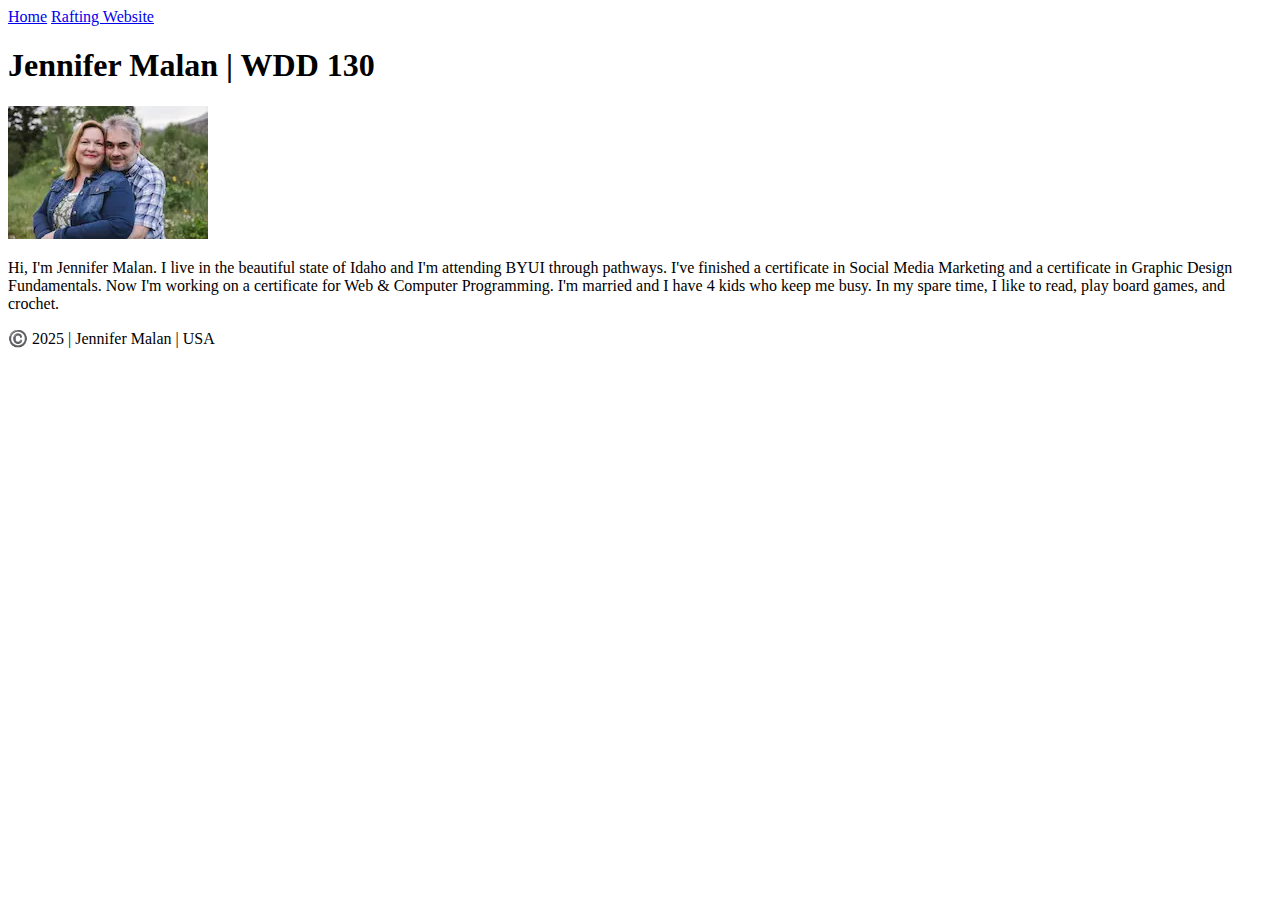
<file: index.html>
<!DOCTYPE html>
<html lang="en-US">

<head>
    <meta charset="utf-8">
    <meta name="viewport" content="width=device-width,intitial-scale=1.0">
    <title>Jennifer Malan | WDD 130</title>

</head>

<body>
    <header>
        <nav><a href="#">Home</a>
            <a href="wwr/">Rafting Website</a>
        </nav>
    </header>
    <main>
        <h1>Jennifer Malan | WDD 130</h1>
        <img src="images/profile.webp" alt="Jennifer Malan" width="200">
            <p>Hi, I'm Jennifer Malan. I live in the beautiful state of Idaho and I'm attending BYUI through pathways.
                I've finished a certificate in Social Media Marketing and a certificate in Graphic Design Fundamentals.
                Now I'm working on a certificate for Web & Computer Programming. I'm married and I have 4 kids who keep
                me busy. In my spare time, I like to read, play board games, and crochet.

            </p>



    </main>
    <footer>
        <p>©️ 2025 | Jennifer Malan | USA
        </p>

    </footer>

</body>

</html>
</file>
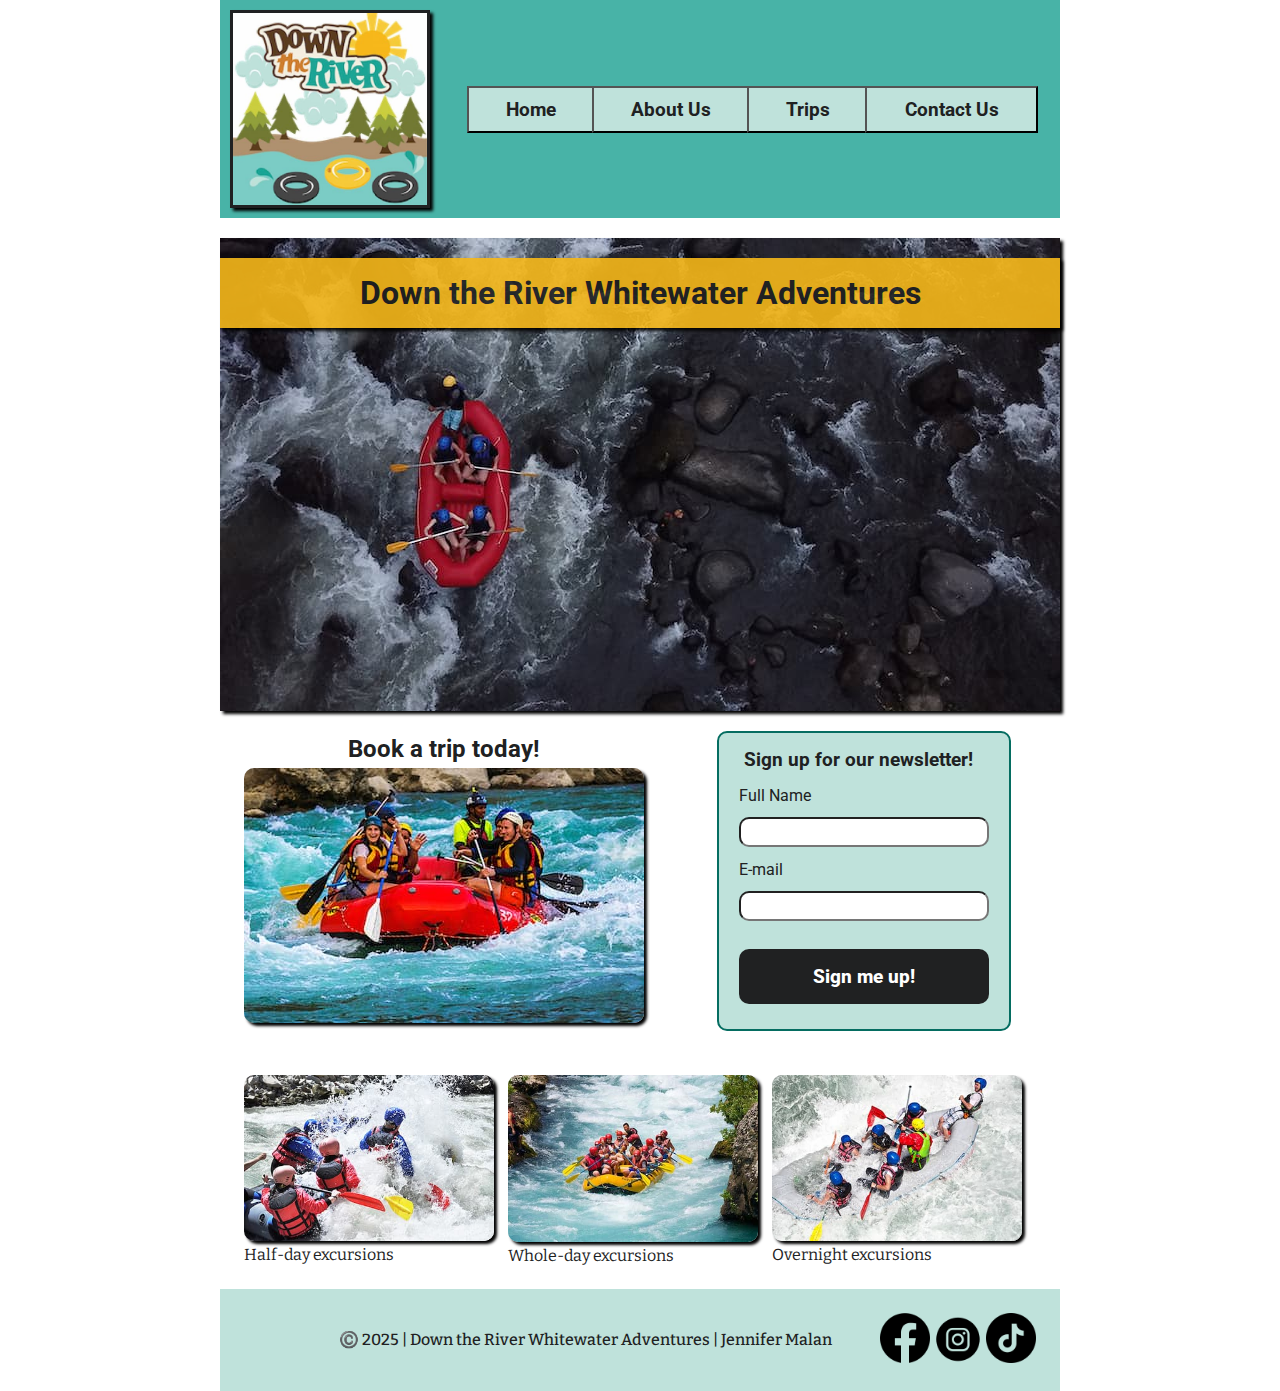
<file: wwr/index.html>
<!DOCTYPE html>
<html lang="en-US">

<head>
    <meta charset="UTF-8">
    <meta name="viewport" content="width=device-width, initial-scale=1.0">
    <meta name="description" content="The main page of our whitewater rafting company">
    <meta name="author" content="Jennifer Malan">
    <title>Index--Down the River Whitewater Rafting Company</title>
    <link rel="stylesheet" href="styles/rafting.css">
    <link rel="preconnect" href="https://fonts.googleapis.com">
    <link rel="preconnect" href="https://fonts.gstatic.com" crossorigin>
    <link
        href="https://fonts.googleapis.com/css2?family=Bitter:ital,wght@0,100..900;1,100..900&family=Roboto:ital,wght@0,100..900;1,100..900&display=swap"
        rel="stylesheet">
</head>

<body>
    <header>
        <img src="images/logo.jpg" alt="rafting company logo">
        <nav>
            <ul class="navigation">
                <li><a href="index.html">Home</a></li>
                <li><a href="about.html">About Us</a></li>
                <li><a href="trips.html">Trips</a></li>
                <li><a href="contact.html">Contact Us</a></li>
            </ul>
        </nav>
    </header>
    <main>
        <div class="hero">
            <h1>Down the River Whitewater Adventures</h1>
            <img src="images/indexhero.jpg" alt="Arial view of a raft">
        </div>
        <div class="cta">
             <section>
                <h2><a href="trips.html">Book a trip today!</a></h2>
                <a href="trips.html"><img src="images/indexcta.jpg" alt="rafters in a raft"></a>
            </section>
        <form>
            <fieldset class="newsletter">
                <legend>Sign up for our newsletter!
                 </legend>   
                 <label for="fullname">Full Name</label>
                 <input type="text" id="fullname" name="fullname">
                 <label for="email">E-mail</label>
                 <input type="email" id="email" name="email">
                 <button>Sign me up!</button>
            </fieldset>
            </form>
        </div>
        <section class="tripselection">
            <figure><img src="images/index1.jpg" alt="whitewater rafters"><figcaption>Half-day excursions</figcaption></figure> 
            <figure><img src="images/index2.jpg" alt="people floating downriver"><figcaption>Whole-day excursions</figcaption></figure> 
            <figure><img src="images/index3.jpg" alt="extreme whitewater rafters"><figcaption>Overnight excursions</figcaption></figure> 
        </section>
            
           
           

       
    </main>
    <footer>
        <p>©️ 2025 | Down the River Whitewater Adventures | Jennifer Malan </p>
        <nav class="socialmedia">
            <a href="https://facebook.com">
                <img src="images/facebook.webp" alt="Facebook">
            </a>
            <a href="https://instagram.com">
                <img src="images/instagram.webp" alt="Instagram">
            </a>
            <a href="https://tiktok.com">
                <img src="images/tiktok.webp" alt="TikTok">
            </a>
        </nav>
    </footer>
</body>

</html>
</file>
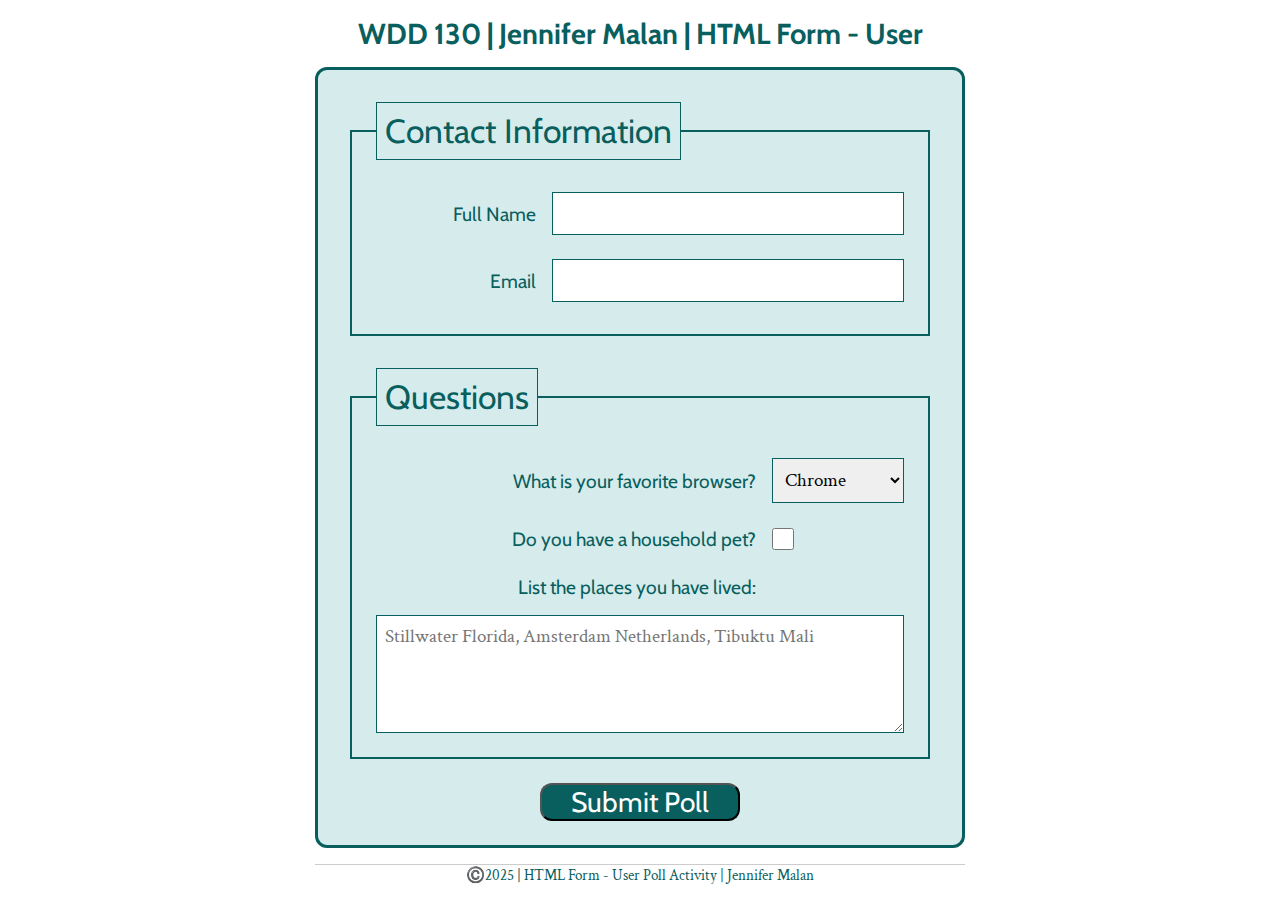
<file: week05/poll_form.html>
<!DOCTYPE html>
<html lang="en-us">

<head>
    <meta charset="UTF-8">
    <meta name="viewport" content="width=device-width, initial-scale=1.0">
    <title>WDD 130 | HTML Form - User Poll</title>
    <link rel="stylesheet" href="styles/poll_form.css">
    <link rel="preconnect" href="https://fonts.googleapis.com">
<link rel="preconnect" href="https://fonts.gstatic.com" crossorigin>
<link href="https://fonts.googleapis.com/css2?family=Cabin:ital,wght@0,400..700;1,400..700&family=Crimson+Text:ital,wght@0,400;0,600;0,700;1,400;1,600;1,700&display=swap" rel="stylesheet">
</head>

<body>
    <header>
        <h1>WDD 130 | Jennifer Malan | HTML Form - User</h1>
    </header>
    <main>
        <form>
            <fieldset>
                <legend>Contact Information</legend>
                <!--form elements will go here-->
                <div class="form-item column2">
                    <label for="fullname">Full Name</label>
                    <input type="text" id="fullname" name="fullname">
                </div>
                <div class="form-item column2">
                    <label for="useremail">Email</label>
                    <input type="email" id="useremail" name="useremail">
                </div>
            </fieldset>
            <fieldset>
                <legend>Questions</legend>
                <!--form elements will go here-->
                <div class="form-item column1">
                    <label for="browser">What is your favorite browser?</label>
                    <select id="browser" name="browser">
                        <option value="chrome">Chrome</option>
                        <option value="firefox">Firefox</option>
                        <option value="Safari">Safari</option>
                        <option value="Edge">Edge</option>
                        <option value="other">Other</option>
                    </select>
                </div>
                <div class="form-item column1">
                    <label for="pet">Do you have a household pet?</label>
                    <input type="checkbox" id="pet" name="pet">
                </div> 
                <div class="form-item row3">        
                    <label for="feedback">List the places you have lived:</label>
                </div>   
                    <textarea name="feedback" id="feedback" rows="4"
                    placeholder="Stillwater Florida, Amsterdam Netherlands, Tibuktu Mali"></textarea>
                </fieldset>
            <button type="submit">Submit Poll</button>
        </form>
    </main>
    <footer>©️2025 | HTML Form - User Poll Activity | Jennifer Malan
    </footer>
</body>

</html>
</file>
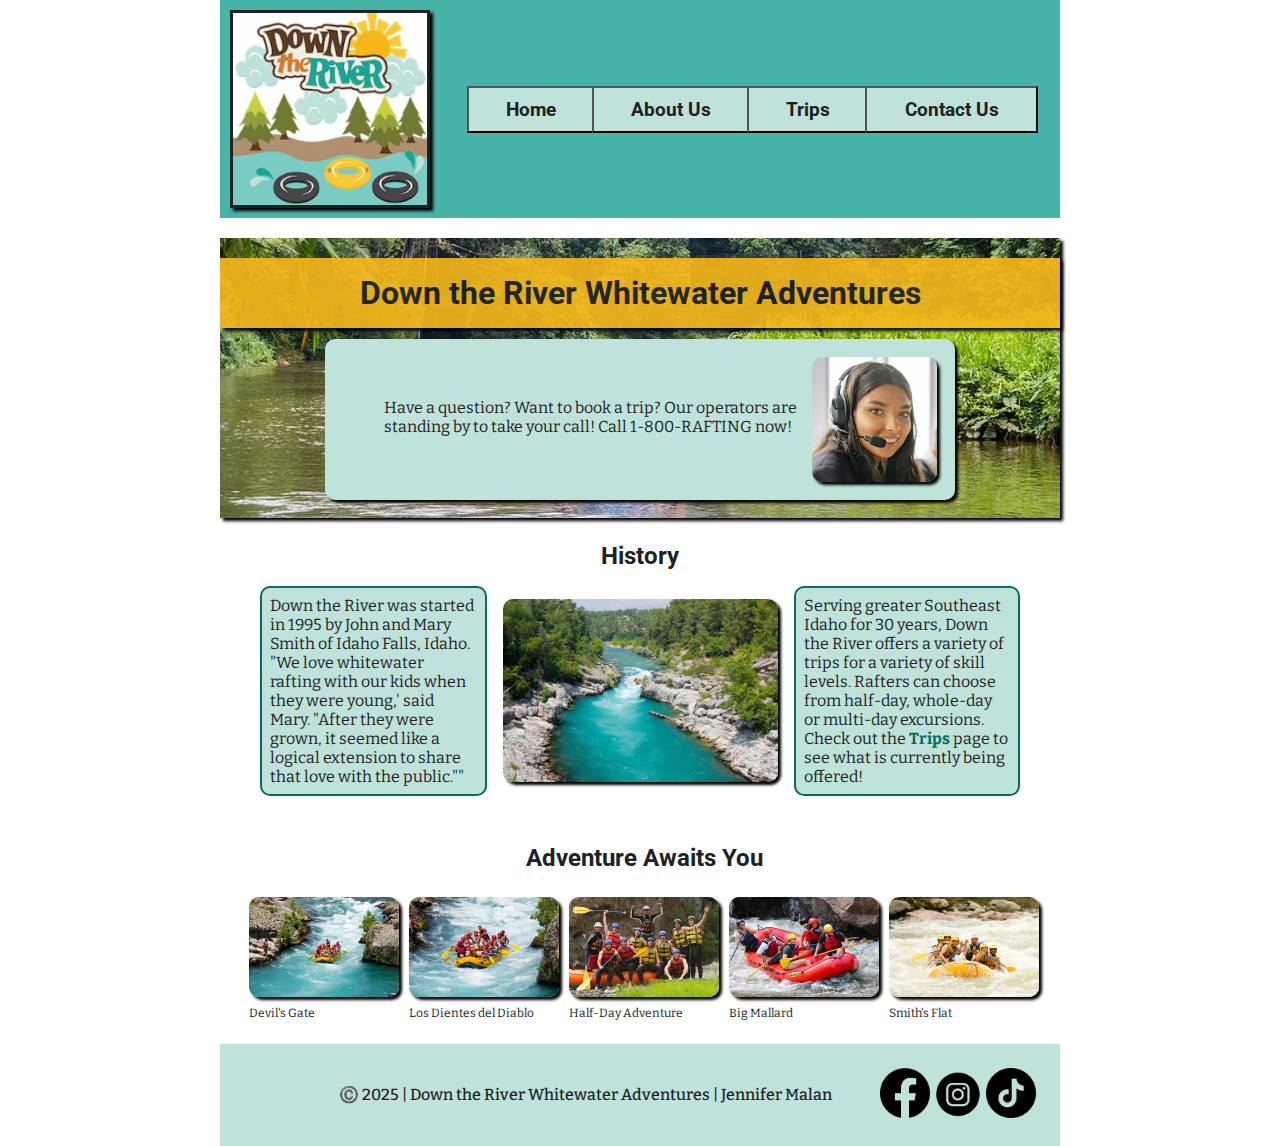
<file: wwr/about.html>
<!DOCTYPE html>
<html lang="en-US">

<head>
    <meta charset="UTF-8">
    <meta name="viewport" content="width=device-width, initial-scale=1.0">
    <meta name="description" content="A page that tells about our whitewater rafting company">
    <meta name="author" content="Jennifer Malan">
    <title>About Us--Down the River Rafting Company</title>
    <link rel="stylesheet" href="styles/rafting.css">
    <link rel="preconnect" href="https://fonts.googleapis.com">
    <link rel="preconnect" href="https://fonts.gstatic.com" crossorigin>
    <link
        href="https://fonts.googleapis.com/css2?family=Bitter:ital,wght@0,100..900;1,100..900&family=Roboto:ital,wght@0,100..900;1,100..900&display=swap"
        rel="stylesheet">
</head>

<body>
    <header>
        <img src="images/logo.jpg" alt="rafting company logo">
        <nav>
            <ul class="navigation">
                <li><a href="index.html">Home</a></li>
                <li><a href="about.html">About Us</a></li>
                <li><a href="trips.html">Trips</a></li>
                <li><a href="contact.html">Contact Us</a></li>
            </ul>
        </nav>
    </header>
    <main>
        <div class="hero">
            <img src="images/rafting14_1024.jpg" alt="whitewater rafting">
            <h1>Down the River Whitewater Adventures</h1>
            <article>
                <img src="images/happy_employee.jpg" alt="happy employee">
                <p> Have a question? Want to book a trip? Our operators are standing by to take your call! Call 1-800-RAFTING now!
                </p>
            </article>
        </div>
        <section class="history">
            <h2>History</h2>
            <p>Down the River was started in 1995 by John and Mary Smith of Idaho Falls, Idaho. "We love whitewater rafting with our kids when they were young,' said Mary. "After they were grown, it seemed like a logical extension to share that love with the public."" </p>
            <img src="images/rafting1.jpg" alt="river in a forest">
            <p>Serving greater Southeast Idaho for 30 years, Down the River offers a variety of trips for a variety of skill levels. Rafters can choose from half-day, whole-day or multi-day excursions. Check out the <a href="trips.html">Trips</a> page to see what is currently being offered! </p>
        </section>
        <section class="gallery">
            <h2>Adventure Awaits You</h2>
            
            <figure><img src="images/rafting2.jpg" alt="rafters in a raft"><figcaption>Devil's Gate</figcaption></figure>
            <figure><img src="images/rafting3.jpg" alt="rafters in a raft"><figcaption>Los Dientes del Diablo</figcaption></figure>
            <figure><img src="images/rafting4.jpg" alt="rafters in a raft"><figcaption>Half-Day Adventure</figcaption></figure>
            <figure><img src="images/rafting5.jpg" alt="rafters in a raft"><figcaption>Big Mallard</figcaption></figure>
            <figure><img src="images/rafting6.jpg" alt="rafters in a raft"><figcaption>Smith's Flat</figcaption></figure>
        </section>
    </main>
    <footer>
        <p>©️ 2025 | Down the River Whitewater Adventures | Jennifer Malan </p>
        <nav class="socialmedia">
            <a href="https://facebook.com">
                <img src="images/facebook.webp" alt="Facebook">
            </a>
            <a href="https://instagram.com">
                <img src="images/instagram.webp" alt="Instagram">
            </a>
            <a href="https://tiktok.com">
                <img src="images/tiktok.webp" alt="TikTok">
            </a>
        </nav>
    </footer>
</body>

</html>
</file>
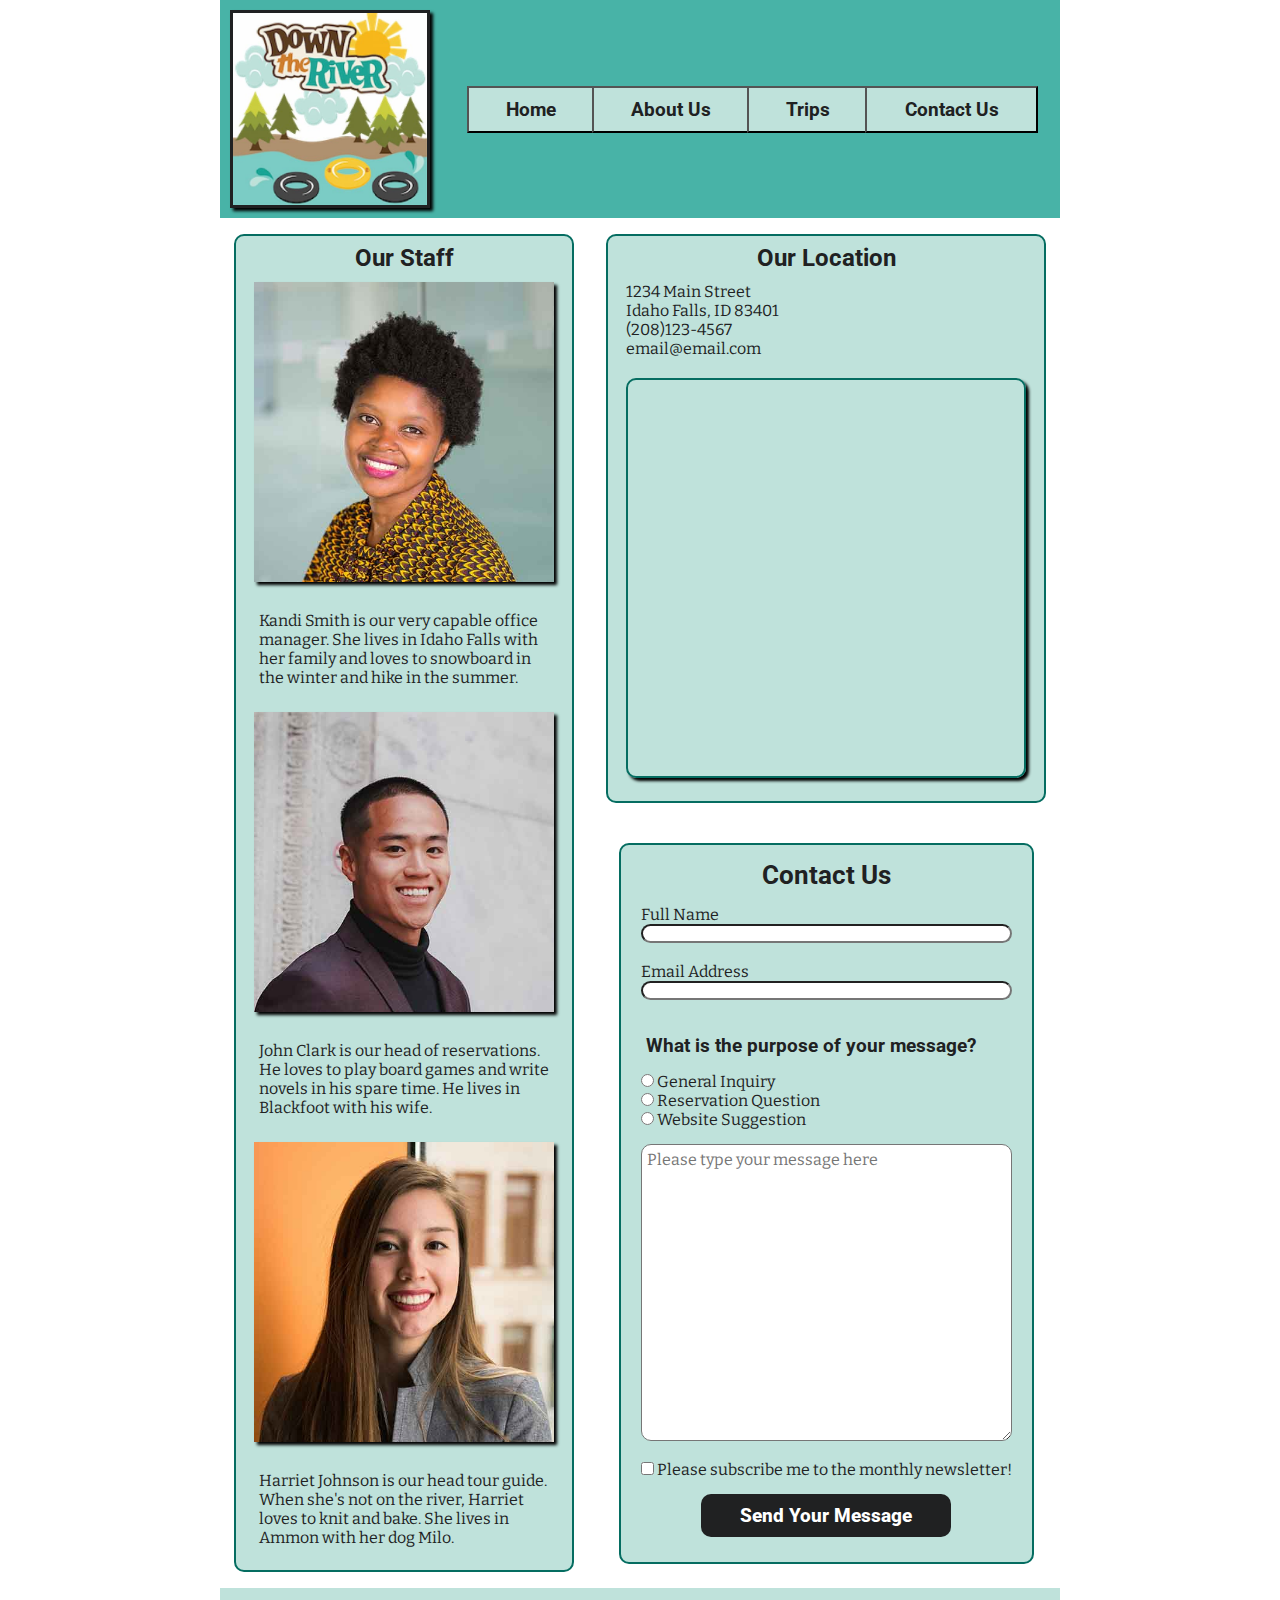
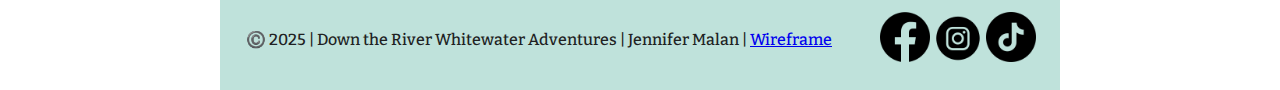
<file: wwr/contact.html>
<!DOCTYPE html>
<html lang="en-US">

<head>
    <meta charset="UTF-8">
    <meta name="viewport" content="width=device-width, initial-scale=1.0">
    <meta name="description" content="A page that allows the user to contact us about our whitewater rafting company">
    <meta name="author" content="Jennifer Malan">
    <title>Contact Us--Down the River Rafting Company</title>
    <link rel="stylesheet" href="styles/rafting.css">
    <link rel="preconnect" href="https://fonts.googleapis.com">
    <link rel="preconnect" href="https://fonts.gstatic.com" crossorigin>
    <link
        href="https://fonts.googleapis.com/css2?family=Bitter:ital,wght@0,100..900;1,100..900&family=Roboto:ital,wght@0,100..900;1,100..900&display=swap"
        rel="stylesheet">
</head>

<body>
    <header>
        <img src="images/logo.jpg" alt="rafting company logo">
        <nav>
            <ul class="navigation">
                <li><a href="index.html">Home</a></li>
                <li><a href="about.html">About Us</a></li>
                <li><a href="trips.html">Trips</a></li>
                <li><a href="contact.html">Contact Us</a></li>
            </ul>
        </nav>
    </header>
    <main class="aboutpage">
        <!-- <div  class="aboutpage"> -->
        <section class="staffbios">
            <h2>Our Staff</h2>
            <figure><img src="images/employee1.jpg" alt="Julia Smith">
                <figcaption>Kandi Smith is our very capable office manager. She lives in Idaho Falls with her family and
                    loves to snowboard in the winter and hike in the summer.</figcaption>
            </figure>
            <figure><img src="images/employee2.jpg" alt="Julia Smith">
                <figcaption>John Clark is our head of reservations. He loves to play board games and write novels in his
                    spare time. He lives in Blackfoot with his wife. </figcaption>
            </figure>
            <figure><img src="images/employee3.jpg" alt="Julia Smith">
                <figcaption>Harriet Johnson is our head tour guide. When she's not on the river, Harriet loves to knit
                    and bake. She lives in Ammon with her dog Milo.</figcaption>
            </figure>

        </section>
        <section class="location">
            <h2>Our Location</h2>
            <address>1234 Main Street<br>Idaho Falls, ID 83401<br>(208)123-4567<br>email@email.com</address>
            <iframe
                src="https://www.google.com/maps/embed?pb=!1m18!1m12!1m3!1d92618.68897390427!2d-112.11872343858929!3d43.495366841365296!2m3!1f0!2f0!3f0!3m2!1i1024!2i768!4f13.1!3m3!1m2!1s0x5354594e739512b5%3A0x2311c9fc094c49c9!2sIdaho%20Falls%2C%20ID!5e0!3m2!1sen!2sus!4v1749058357774!5m2!1sen!2sus"
                width="400" height="400" allowfullscreen="" loading="lazy" referrerpolicy="no-referrer-when-downgrade">
            </iframe>
        </section>
        <section class="contactform">
            <form>
                <fieldset>
                    <legend class="contactus">Contact Us</legend>
                    <!-- <div class="contactus"> -->
                    <label for="fullname">Full Name</label>
                    <input type="text" id="fullname" name="fullname"><br>
                    <!-- </div> -->
                    <label for="useremail">Email Address</label>
                    <input type="email" id="useremail" name="useremail"><br>
                </fieldset>
                <fieldset>
                    <legend class="msgpurpose">What is the purpose of your message?</legend>
                    <div class="radio">
                        <input type="radio" id="purpose" name="purpose">
                        <label>General Inquiry</label><br>
                        <input type="radio" id="resquestion" name="purpose">
                        <label for="resquestion">Reservation Question</label><br>
                        <input type="radio" id="sitesuggestion" name="purpose">
                        <label for="sitesuggestion">Website Suggestion</label><br>
                    </div>
                    <textarea name="message" id="message" rows="15"
                        placeholder="Please type your message here"></textarea><br>
                    <div>
                        <input type="checkbox" id="newsletter" name="newsletter">
                        <label for="newsletter">Please subscribe me to the monthly newsletter!</label>
                    </div>
                    <button type="submit">Send Your Message</button>
                </fieldset>
            </form>
        </section>
        <!-- </div> -->
    </main>
    <footer>
        <p>©️ 2025 | Down the River Whitewater Adventures | Jennifer Malan | <a href="wireframe.html">Wireframe</a></p>
        <nav class="socialmedia">
            <a href="https://facebook.com">
                <img src="images/facebook.webp" alt="Facebook">
            </a>
            <a href="https://instagram.com">
                <img src="images/instagram.webp" alt="Instagram">
            </a>
            <a href="https://tiktok.com">
                <img src="images/tiktok.webp" alt="TikTok">
            </a>
        </nav>
    </footer>
</body>

</html>
</file>
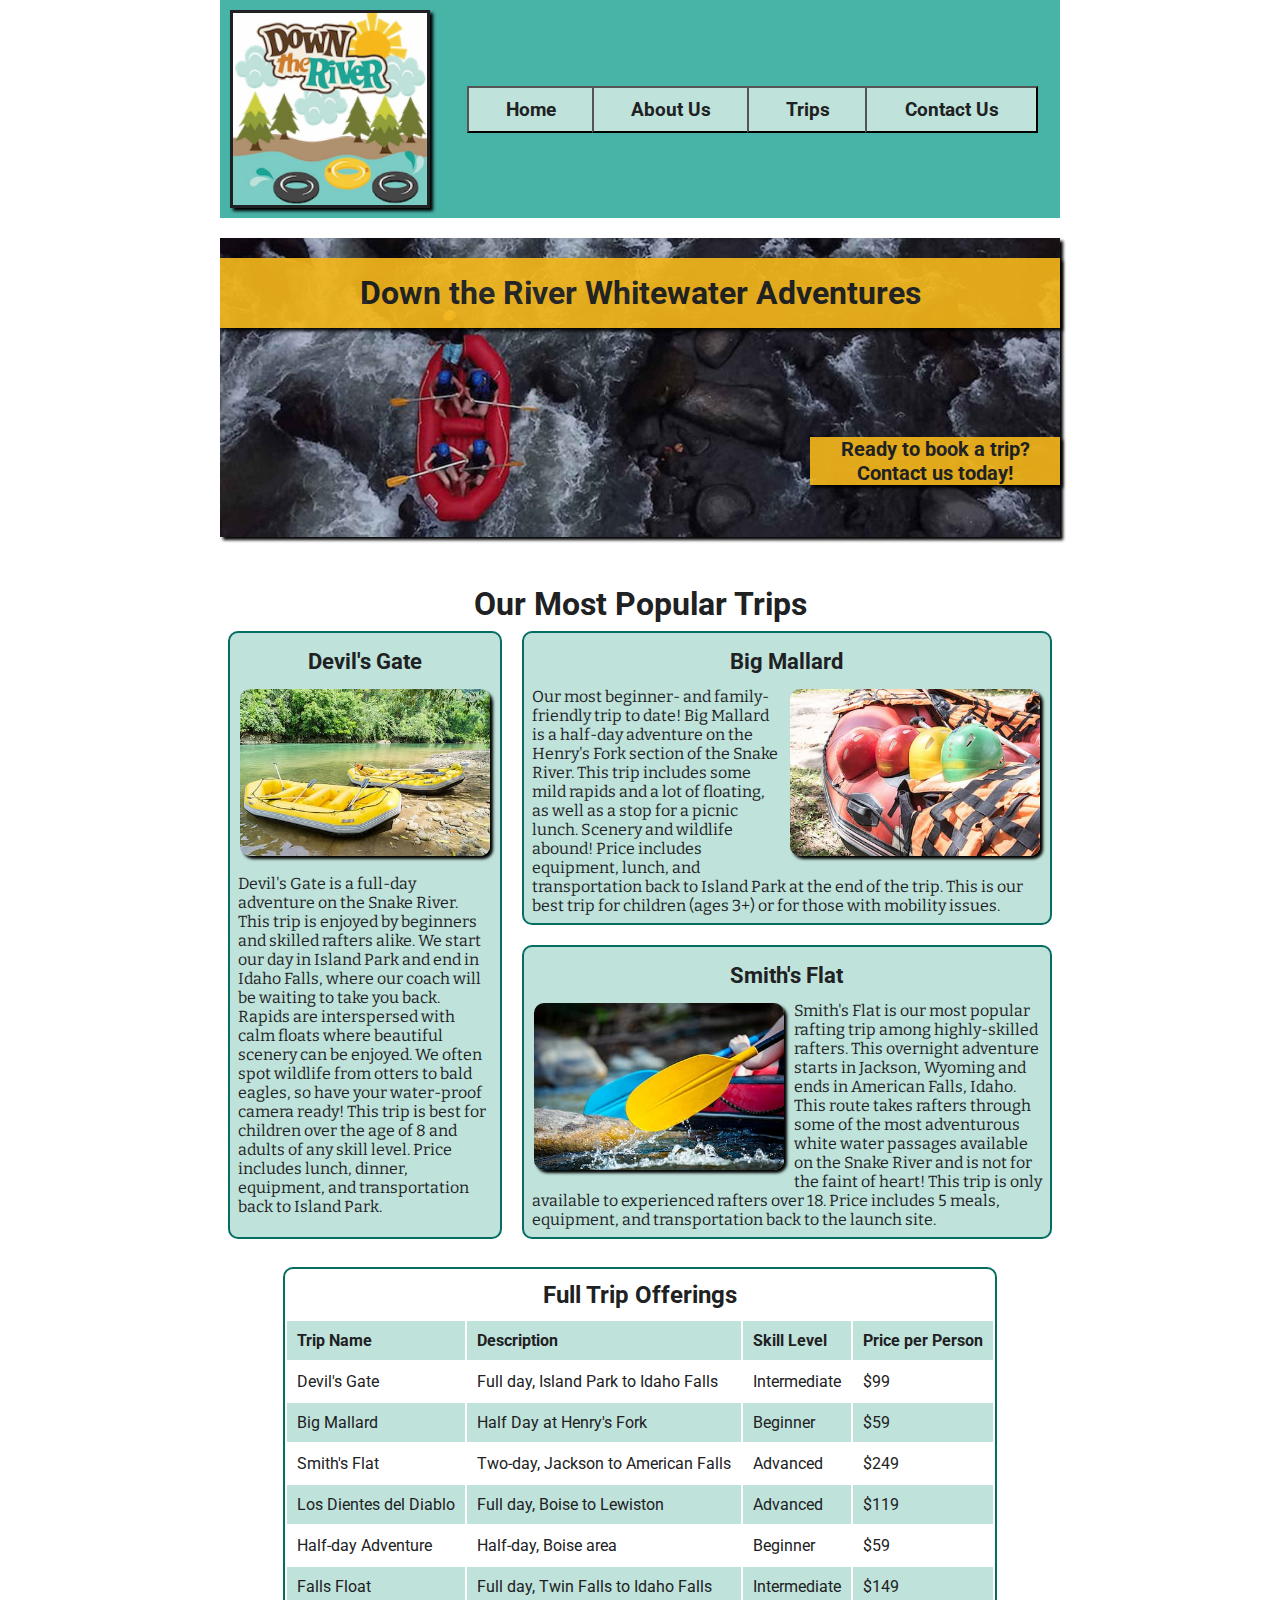
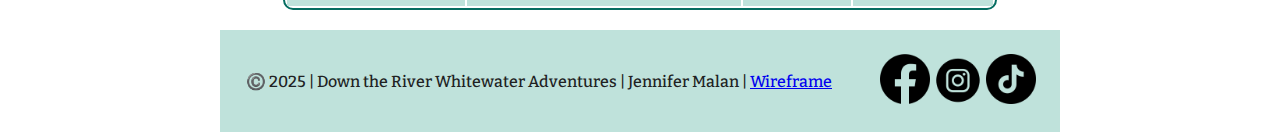
<file: wwr/trips.html>
<!DOCTYPE html>
<html lang="en-US">

<head>
    <meta charset="UTF-8">
    <meta name="viewport" content="width=device-width, initial-scale=1.0">
    <meta name="description" content="The trips page of our whitewater rafting company">
    <meta name="author" content="Jennifer Malan">
    <title>Trips--Down the River Whitewater Adventures</title>
    <link rel="stylesheet" href="styles/rafting.css">
    <link rel="preconnect" href="https://fonts.googleapis.com">
    <link rel="preconnect" href="https://fonts.gstatic.com" crossorigin>
    <link
        href="https://fonts.googleapis.com/css2?family=Bitter:ital,wght@0,100..900;1,100..900&family=Roboto:ital,wght@0,100..900;1,100..900&display=swap"
        rel="stylesheet">
</head>

<body>
    <header>
        <img src="images/logo.jpg" alt="rafting company logo">
        <nav>
            <ul class="navigation">
                <li><a href="index.html">Home</a></li>
                <li><a href="about.html">About Us</a></li>
                <li><a href="trips.html">Trips</a></li>
                <li><a href="contact.html">Contact Us</a></li>
            </ul>
        </nav>
    </header>
    <main>
        <div class="hero">
            <img src="images/triphero.jpg" alt="Whitewater rafters">
            <h1>Down the River Whitewater Adventures</h1>
            <div class="tripsart"><a href="contact.html">Ready to book a trip?<br>Contact us today!</a></div> 
        </div>
    
        <h2 class="tripsh2">Our Most Popular Trips</h2>

       <section class="poptrips">
        
            
           <div class="leftbox">
            <h3>Devil's Gate</h3>
            <img src="images/trips1.jpg" alt="empty rafts" class="tripsimage1">
            <p >Devil's Gate is a full-day adventure on the Snake River. This trip is enjoyed by beginners and skilled rafters alike. We start our day in Island Park and end in Idaho Falls, where our coach will be waiting to take you back. Rapids are interspersed with calm floats where beautiful scenery can be enjoyed. We often spot wildlife from otters to bald eagles, so have your water-proof camera ready! This trip is best for children over the age of 8 and adults of any skill level. Price includes lunch, dinner, equipment, and transportation back to Island Park.</p>
            </div>
            <div class="rightbox1">
            <h3>Big Mallard</h3>
            <img src="images/trips2.jpg" alt="helmets on an empty raft" class="tripsimage2">
            <p>Our most beginner- and family-friendly trip to date! Big Mallard is a half-day adventure on the Henry's Fork section of the Snake River. This trip includes some mild rapids and a lot of floating, as well as a stop for a picnic lunch. Scenery and wildlife abound! Price includes equipment, lunch, and transportation back to Island Park at the end of the trip. This is our best trip for children (ages 3+) or for those with mobility issues.</p>
            </div>
           <div class="rightbox2">
            <h3>Smith's Flat</h3>
            <img src="images/trips3.jpg" alt="paddles" class="tripsimage3">
            <p>Smith's Flat is our most popular rafting trip among highly-skilled rafters. This overnight adventure starts in Jackson, Wyoming and ends in American Falls, Idaho. This route takes rafters through some of the most adventurous white water passages available on the Snake River and is not for the faint of heart! This trip is only available to experienced rafters over 18. Price includes 5 meals, equipment, and transportation back to the launch site.</p>
        </div>
        </section>

    
        <table class="tripstable">
            <tr>
             <th colspan="4" class="tableheader">Full Trip Offerings</th>
             </tr>
            <tr>
                <th>Trip Name</th>
                <th>Description</th>
                <th>Skill Level</th>
                <th>Price per Person</th>
            </tr>
            <tr>
                <td>Devil's Gate</td>
                <td>Full day, Island Park to Idaho Falls </td>
                <td>Intermediate</td>
                <td>$99</td>
            </tr>
            <tr>
                <td>Big Mallard</td>
                <td>Half Day at Henry's Fork </td>
                <td>Beginner</td>
                <td>$59</td>
            </tr>
            <tr>
                <td>Smith's Flat</td>
                <td>Two-day, Jackson to American Falls </td>
                <td>Advanced</td>
                <td>$249</td>
            </tr>
            <tr>
                <td>Los Dientes del Diablo</td>
                <td>Full day, Boise to Lewiston </td>
                <td>Advanced</td>
                <td>$119</td>
            </tr>
            <tr>
                <td>Half-day Adventure</td>
                <td>Half-day, Boise area</td>
                <td>Beginner</td>
                <td>$59</td>
            </tr>
            <tr>
                <td>Falls Float</td>
                <td>Full day, Twin Falls to Idaho Falls </td>
                <td>Intermediate</td>
                <td>$149</td>
            </tr>
            
           
        </table>

    </main>
    <footer>
        <p>©️ 2025 | Down the River Whitewater Adventures | Jennifer Malan | <a href="https://app.moqups.com/SPFVJ9C5kgEncuWTSq6e8C9pNtEMNhec/view/page/ad64222d5">Wireframe</a> </p>
        <nav class="socialmedia">
            <a href="https://facebook.com">
                <img src="images/facebook.webp" alt="Facebook">
            </a>
            <a href="https://instagram.com">
                <img src="images/instagram.webp" alt="Instagram">
            </a>
            <a href="https://tiktok.com">
                <img src="images/tiktok.webp" alt="TikTok">
            </a>
        </nav>
    </footer>
</body>

</html>
</file>
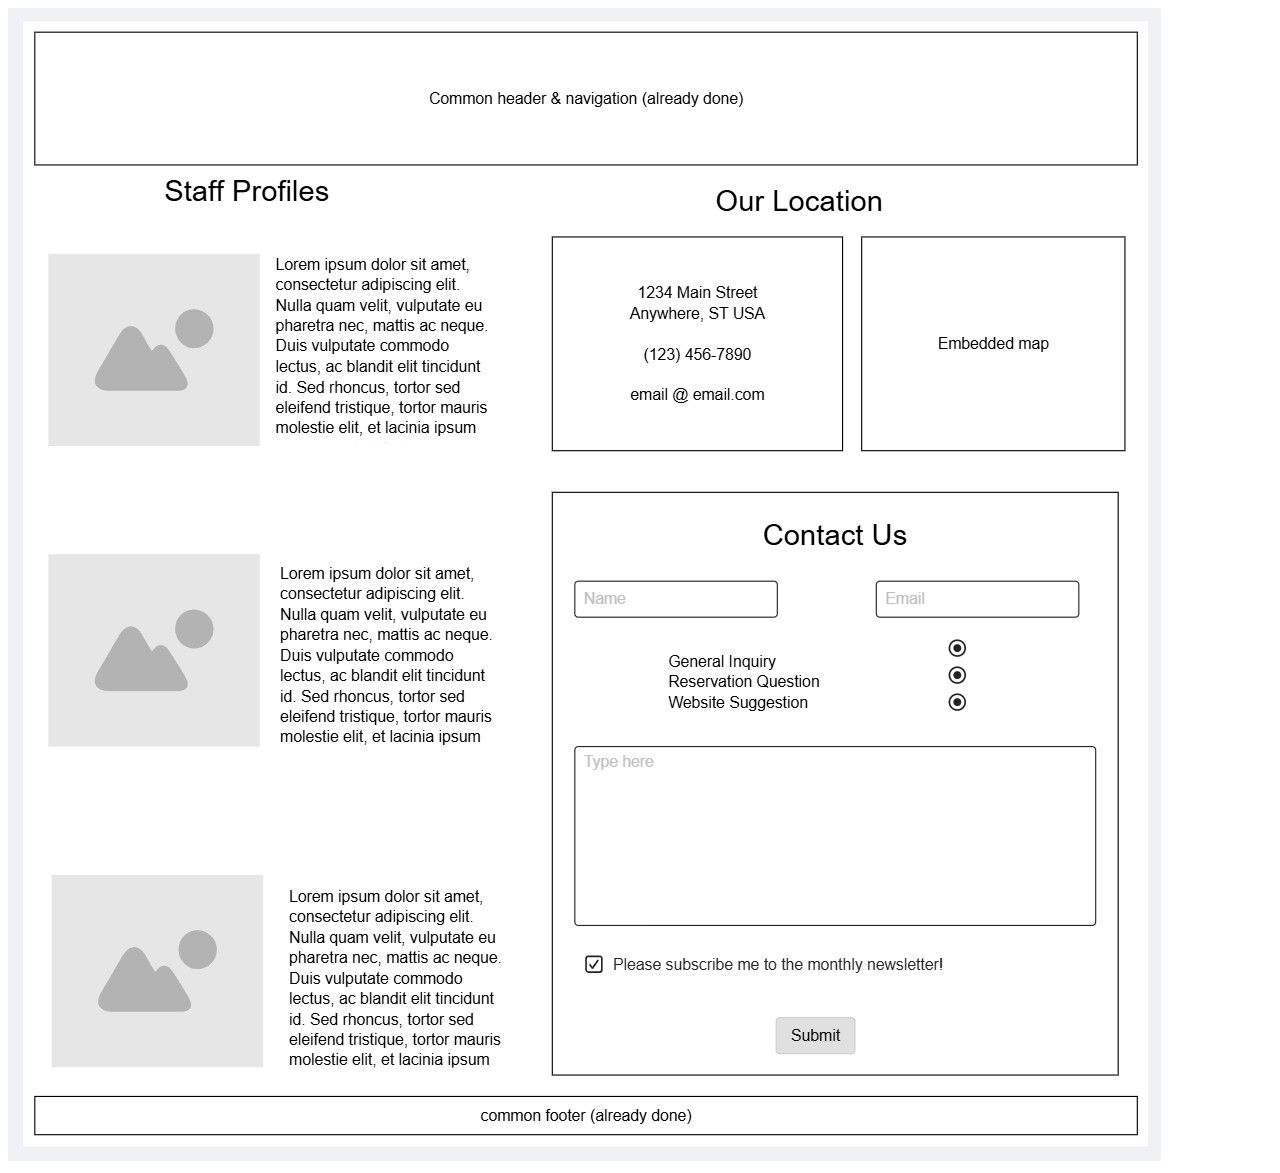
<file: wwr/wireframe.html>
<!DOCTYPE html>
<html lang="en">
<head>
    <meta charset="UTF-8">
    <meta name="viewport" content="width=device-width, initial-scale=1.0">
    <title>Wireframe for Contact Page</title>
</head>
<body>
    <img src="images/wireframe.jpg" alt="wireframe plan"
</body>
</html>
</file>
<file: wwr/styles/rafting.css>
:root {
    --primary-color: #48B3A7;
    --secondary-color: #BFE2DB;
    --accent1-color: #F6B81A;
    --accent2-color: #202122;
    --link-color: #056d61;
    --heading-font: Roboto;
    --text-font: Bitter;
}

* {
    margin: 0;
    padding: 0;
    box-sizing: border-box;
}

header {
    background-color: var(--primary-color);
    color: var(--accent2-color);
    display: grid;
    grid-template-columns: 225px 1fr;
    align-items: center;
}

.navigation {
    display: flex;
    flex-wrap: wrap;
    list-style: none;
    font-family: var(--heading-font);
    justify-content: space-around;
    padding: 0;
}

.navigation li {
    flex: 1 1 auto;
}

.navigation a {
    display: block;
    text-align: center;
    color: var(--accent2-color);
    padding: 10px;
    text-decoration: none;
    font-size: 1.2rem;
    font-weight: bolder;
    outline: 2px outset black;
    background-color: var(--secondary-color);

}

.navigation a:hover {
    color: orangered;
    font-weight: 700;
    text-decoration: underline;

}


header img {
    width: 200px;
    border: #202122 solid 3px;
    margin: 10px;
    box-shadow: 3px 3px 3px black;

}

body {
    font-family: var(--text-font);
    color: var(--accent2-color);
}

header,
main,
footer {
    width: 840px;
    margin: 0 auto;
}

h1,
h2 {
    font-family: var(--heading-font);
    font-weight: bolder;
    color: var(--accent2-color);
    text-align: center;
    
}

nav,
p,
section,
article {
    margin: 16px;
    padding: 8px;
}


.socialmedia a {
    text-decoration: none;
}

.hero {
    position: relative;
}

.hero img {
    display: block;
    width: 100%;
    height: auto;
    box-shadow: 3px 3px 3px black;
    margin-top: 20px;

}

h1 {
    position: absolute;
    top: 20px;
    width: 100%;
    padding: 16px;
    text-align: center;
    opacity: 0.9;
    background: var(--accent1-color);
    color: var(--accent2-color);
    box-shadow: 3px 3px 3px black;

}

.hero article {
    position: absolute;
    width: 75%;
    top: 85px;
    background-color: var(--secondary-color);
    margin-left: 105px;
    box-shadow: 3px 3px 3px black;
    border-radius: 10px;
}

.hero article img {
    float: right;
    width: 125px;
    margin: 10px;
    border-radius: 10px;
}

.hero article p {
    padding: 35px;

}

.hero article p a {
    text-decoration: none;
    font-weight: bolder;
    color: var(--link-color);
    


}

.hero article p a:hover {
    color: orangered;
}

.history {
    display: grid;
    grid-template-columns: 1fr 1fr 1fr;
}


.history img {
    width: 275px;
    align-self: center;
    margin: 0 auto;
    box-shadow: 3px 3px 3px black;
    border-radius: 10px;
}

.history h2 {
    grid-column: 1/5;

}

.history p {
    justify-content: center;
    align-items: center;
    background-color: var(--secondary-color);
    border: 2px solid var(--link-color);
    border-radius: 10px;

}

.history p a {
    text-decoration: none;
    font-weight: bolder;
    color: var(--link-color);
}

.history p a:hover {
    color: orangered;
}


.gallery  {
    display:grid;
    align-content: center;
   
}

.gallery h2 {
    text-align: center;
    grid-column: 1/6;
    margin-bottom: 20px;
}

.gallery img {
    width: 150px;
    align-content: baseline;
    margin: 5px;
    box-shadow: 3px 3px 3px black;
    border-radius: 10px;

}

.gallery figcaption {
    text-align: left;
    margin-top: 0;
    margin-left: 5px;
    padding-top: 0;
    font-family: var(--text-font);
    font-size: .75rem
}

footer {
    display: flex;
    justify-content: flex-end;
    align-items: center;
    background-color: var(--secondary-color);
    font-weight: 500;
}

.socialmedia img {
    width: 50px;

}

/* start styles for about page here: */

.contacth1{
    position:relative;
    width: 840px;
    justify-self: center;
    margin-bottom: 25px;
}

.aboutpage {
    display: grid;
    grid-template-columns: 1fr 1fr;
    justify-content: center;

}

.aboutpage h2 {
    justify-content: center;
}

.staffbios {
    grid-row: 1/3;
    display: flex;
    flex-direction: column;
    background-color: var(--secondary-color);
    border: 2px solid var(--link-color);
    border-radius: 10px;
   
}

.staffbios img
 {
    align-items: baseline;
    width: 300px;
    margin: 10px;
    box-shadow: 3px 3px 3px black;

}

.staffbios figcaption{
    margin: 15px;
}

.location {
    grid-column: 2/3;
    grid-row: 1/2;
    background-color: var(--secondary-color);
    border: 2px solid var(--link-color);
    border-radius: 10px;
    justify-self: center;
    ;

}

.location address {
    padding: 10px;
    font-style: normal
}

.location iframe {
    margin: 10px;
    border: 2px solid var(--link-color);
    border-radius: 10px;
     box-shadow: 3px 3px 3px black;

}

form {
    grid-column: 2/3;
    grid-row: 2/3;
    display: grid;
    border: 2px solid var(--link-color);
    border-radius: 10px;
    background-color: var(--secondary-color);
    padding: 10px 10px 15px 10px;
    justify-self: center;
}

legend {
    font-family: var(--heading-font);
    color: var(--accent2-color);
    font-size: 1.2rem;
    font-weight: 700;
    padding: 5px;

}

.contactus {
    font-size: 1.6rem;
    text-align: center;

}

input {
    border-radius: 10px;
}

fieldset {
    border: none;
    display: grid;
    padding: 10px;


}

textarea {
    font-family: var(--text-font);
    font-size: 1rem;
    border-radius: 10px;
    padding: 5px;
}

.radio {
    padding-bottom: 15px
}


button {
    padding: 10px;
    margin-top: 15px;
    font-family: var(--heading-font);
    font-weight: 800;
    font-size: 1.2rem;
    color: white;
    background-color: var(--accent2-color);
    border: none;
    border-radius: 10px;
    width: 250px;
    justify-self: center;
}

button:hover {
    background-color: var(--link-color);
}

/* start styles for index */

.cta {
    display: grid;
    grid-template-columns: 1fr 1fr;

}

.cta h2 {
    margin-bottom: 5px;
}

.cta img {
     box-shadow: 3px 3px 3px black;
     border-radius: 10px;
}
.cta a {
    text-decoration: none;
    color: var(--accent2-color)
    
}

.cta a:hover {
    color: orangered
}
.cta form {
    grid-row-start: 1;
    margin: 20px;
}

.newsletter label {
    font-family: var(--heading-font);
 
}

.cta form input {
    align-self: baseline;
    height: 30px;
}

.tripselection {
    display: grid;
    grid-template-columns: 1fr 1fr 1fr;
    ;

}

.tripselection img {
    width: 250px;
    box-shadow: 3px 3px 3px black;
    border-radius: 10px;
    align-self: center;
}

/* start styles for trips  */

.tripsart  {
    background-color:#F6B81A;
    width: 250px;
    float: right;
    text-align: center;
    align-items: center;
    font-family: var(--heading-font);
    font-weight: 700;
    font-size: 1.25rem;
    box-shadow: 3px 3px 3px black;
    opacity: 0.9;
    position: relative;
    top: -100px;
    z-index: 1;
   
    
        
}

.tripsart a {
     text-decoration: none;
     color: var(--accent2-color);

}

.tripsart a:hover {
    color: darkred;
}

.tripsh2 {
    clear:right;
    font-size: 2rem;
}

.poptrips {
    width: 840px;
    margin: 0 auto;
    display: grid;
    grid-template-columns: 1fr 1fr 1fr 1fr;
    column-gap: 20px;
    row-gap: 20px;
    margin-bottom: 20px;
     
    
}

.poptrips img{
    width: 250px;
    margin: 10px;
    border-radius: 10px;
    box-shadow: 3px 3px 3px black;
    
}

.poptrips h3 {
    text-align: center;
    font-family: var(--heading-font);
    font-size: 1.4rem;
    padding: 5px;
    margin-top: 10px;
}

.poptrips p {
   margin: 0 auto;

}

.leftbox {
    grid-row-start: 1;
    grid-row-end: 3;
    background-color: var(--secondary-color);
    border-radius: 10px;
    border: 2px solid var(--link-color);
    display:flex;
    flex-direction: column;

}

.rightbox1 {
    grid-column-start: 2;
    grid-column-end: 5;
    background-color: var(--secondary-color);
    border-radius: 10px;
    border: 2px solid var(--link-color);
}

.rightbox1 img{
    float: right;
}


.rightbox2{
    grid-column-start: 2;
    grid-column-end: 5;
    grid-row-start: 2;
    background-color: var(--secondary-color);
    border-radius: 10px;
    border: 2px solid var(--link-color);
    
  
}

.rightbox2 img {
    float: left;
}

.tripstable {
    margin: 0 auto;
    margin-top: 20px;
    margin-bottom: 20px;
    font-family: var(--heading-font);
    border: 2px solid var(--link-color);
    border-radius: 10px;
    
}

th, td {
    padding: 10px;
}

th {
    text-align: left;
}

.tableheader {
    text-align: center;
    font-size: 1.5rem;
}

tr:nth-child(even){
    background-color: var(--secondary-color);
}
</file>
<file: week05/styles/poll_form.css>
*{
    margin: 0;
    padding: 0;
    box-sizing: border-box;
}

body{
    font-family:  "Crimson Text", serif;
    font-size: 1.2em;;
    color: rgb(9, 94, 94);
    
}

header {
    margin: 0 auto;
    width: 650px;

}

h1{
    font-family: "Cabin", sans-serif;
    margin: 1rem;
    font-size: 1.5em;
    text-align: center;

}

form{
    width: 650px;
    margin: 0 auto;
    padding: 1rem;
    border: 3px solid rgb(9, 94, 94);
    border-radius: 0.75rem;
    background-color: rgb(214, 236, 236);
    display: grid;
}

fieldset {
    display: grid;
    grid-gap: .5rem;
    margin: 1rem;
    border: 2px solid rgb(9, 94, 94);
    padding: 1.5rem;
}

legend {
    padding: 0.5rem;
    color: rgb(9, 94, 94);
    font-family: "Cabin", sans-serif;
    font-size: 1.75em;
    border: 1px solid rgb(9, 94, 94);
}

label {
    display: grid;
    font-family: "Cabin", sans-serif;
    text-align: right;
    padding-right: 1rem;
}

input, select, textarea{
    font-family: "Crimson Text", serif;
    font-size: 1.2rem;
    padding: 0.5rem;
    color: black;
    border: 1px solid rgb(9, 94, 94);
}

input[type="checkbox"] {
    width: 22px;
    height: 22px;
    vertical-align: bottom;
   
}


button{
    width: 200px;
    align-self: center;
    justify-self: center;
    margin: .5rem;
    font-family: "Cabin", sans-serif;
    font-size: 1.75rem;
    background-color: rgb(9, 94, 94);
    color: white;
    border-radius: 0.75rem;
}

button:hover {
    background-color: rgb(9, 9, 61);
}

footer {
    margin: 1rem auto 0;
    width: 650px;
    text-align: center;
    font-size: 0.8em;
    border-top: 1px solid #ccc;

}

.form-item{
    display: grid;
    align-items: center;
    justify-content: center;
}

.column1 {
    grid-template-columns: 3fr 1fr;
    margin: 0.5rem 0;
}

.column2 {
    grid-template-columns: 1fr 2fr;
    margin: 0.5rem 0;
    
}

.row3 {
    grid-template-columns: 3fr 1fr;
    margin: 0.5rem 0;
}
</file>
